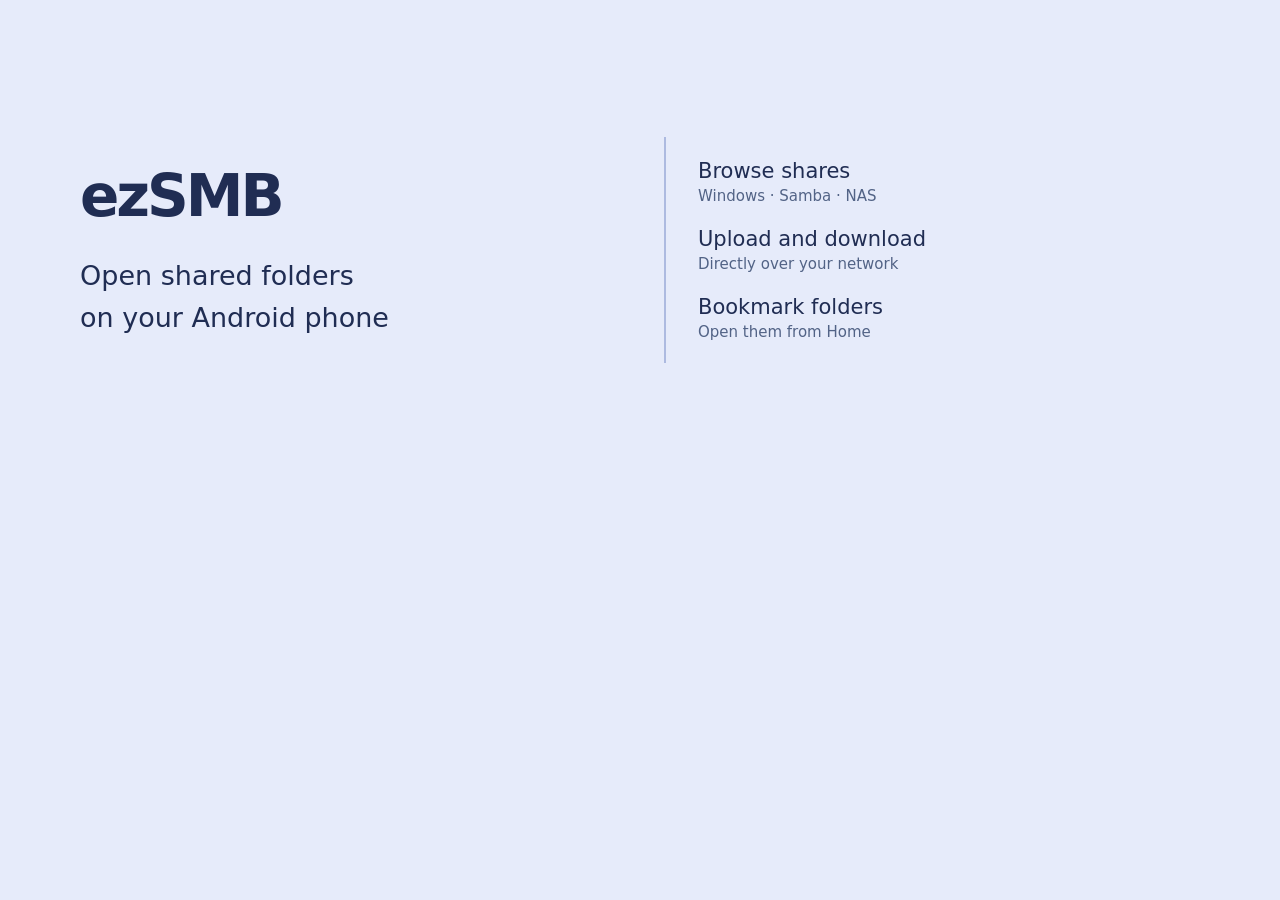
<file: store/assets/feature-en.html>
<!doctype html><html lang="en"><meta charset="utf-8"><style>*{box-sizing:border-box}body{margin:0;width:1024px;height:500px;background:#e6ebfa;color:#202d53;font-family:system-ui,"Microsoft YaHei",sans-serif}.frame{padding:70px 80px;display:grid;grid-template-columns:1fr 280px;gap:40px;align-items:center;height:100%}h1{font-size:58px;letter-spacing:-3px;margin:0 0 25px}p{font-size:27px;line-height:1.55;margin:0}.files{border-left:2px solid #adbae0;padding-left:32px}.files div{font-size:21px;margin:22px 0}.files small{display:block;font-size:15px;color:#526386;margin-top:4px}</style><div class="frame"><div><h1>ezSMB</h1><p>Open shared folders<br>on your Android phone</p></div><div class="files"><div>Browse shares<small>Windows · Samba · NAS</small></div><div>Upload and download<small>Directly over your network</small></div><div>Bookmark folders<small>Open them from Home</small></div></div></div></html>
</file>
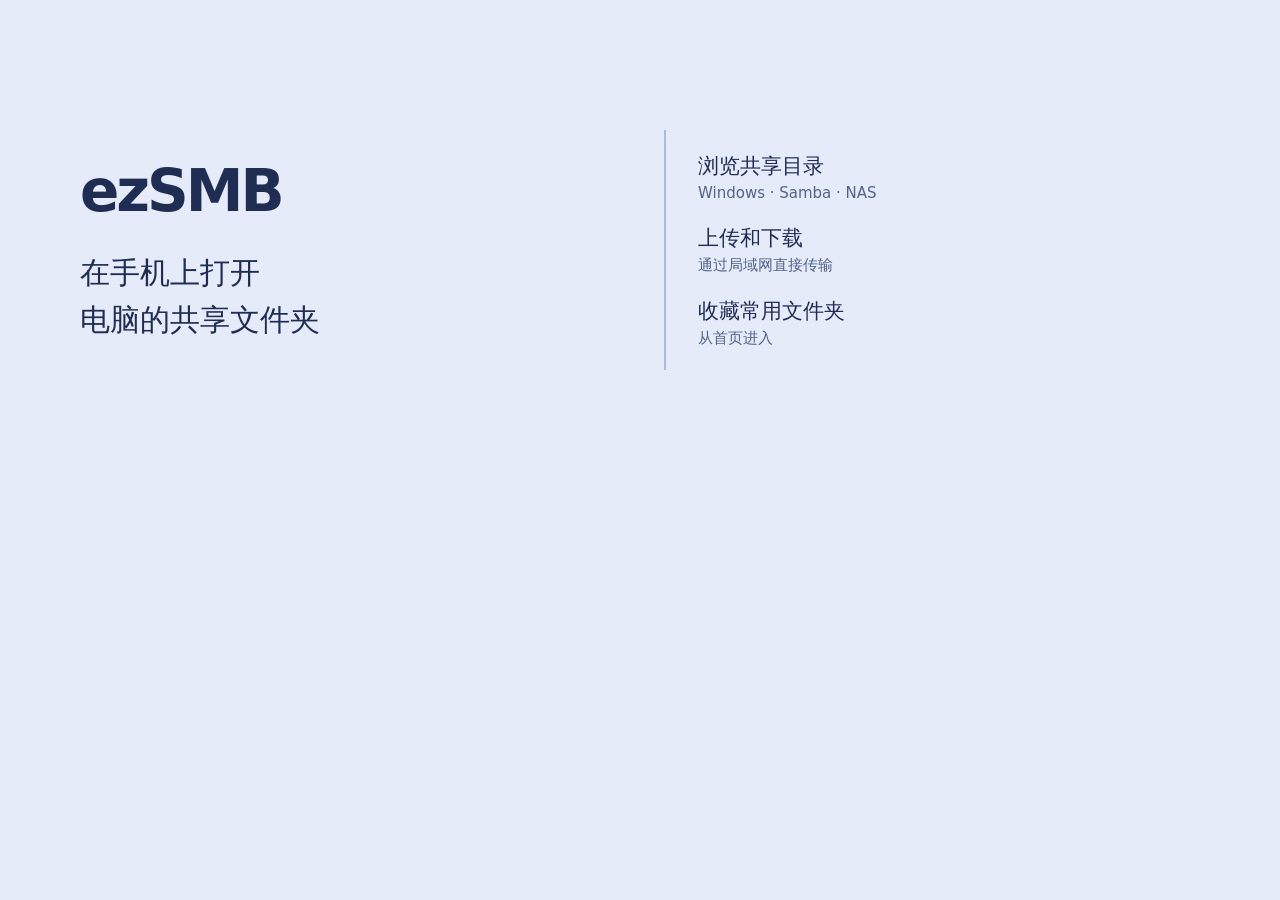
<file: store/assets/feature-zh.html>
<!doctype html><html lang="zh-CN"><meta charset="utf-8"><style>*{box-sizing:border-box}body{margin:0;width:1024px;height:500px;background:#e6ebfa;color:#202d53;font-family:system-ui,"Microsoft YaHei",sans-serif}.frame{padding:70px 80px;display:grid;grid-template-columns:1fr 280px;gap:40px;align-items:center;height:100%}h1{font-size:58px;letter-spacing:-3px;margin:0 0 25px}p{font-size:30px;line-height:1.55;margin:0}.files{border-left:2px solid #adbae0;padding-left:32px}.files div{font-size:21px;margin:22px 0}.files small{display:block;font-size:15px;color:#526386;margin-top:4px}</style><div class="frame"><div><h1>ezSMB</h1><p>在手机上打开<br>电脑的共享文件夹</p></div><div class="files"><div>浏览共享目录<small>Windows · Samba · NAS</small></div><div>上传和下载<small>通过局域网直接传输</small></div><div>收藏常用文件夹<small>从首页进入</small></div></div></div></html>
</file>
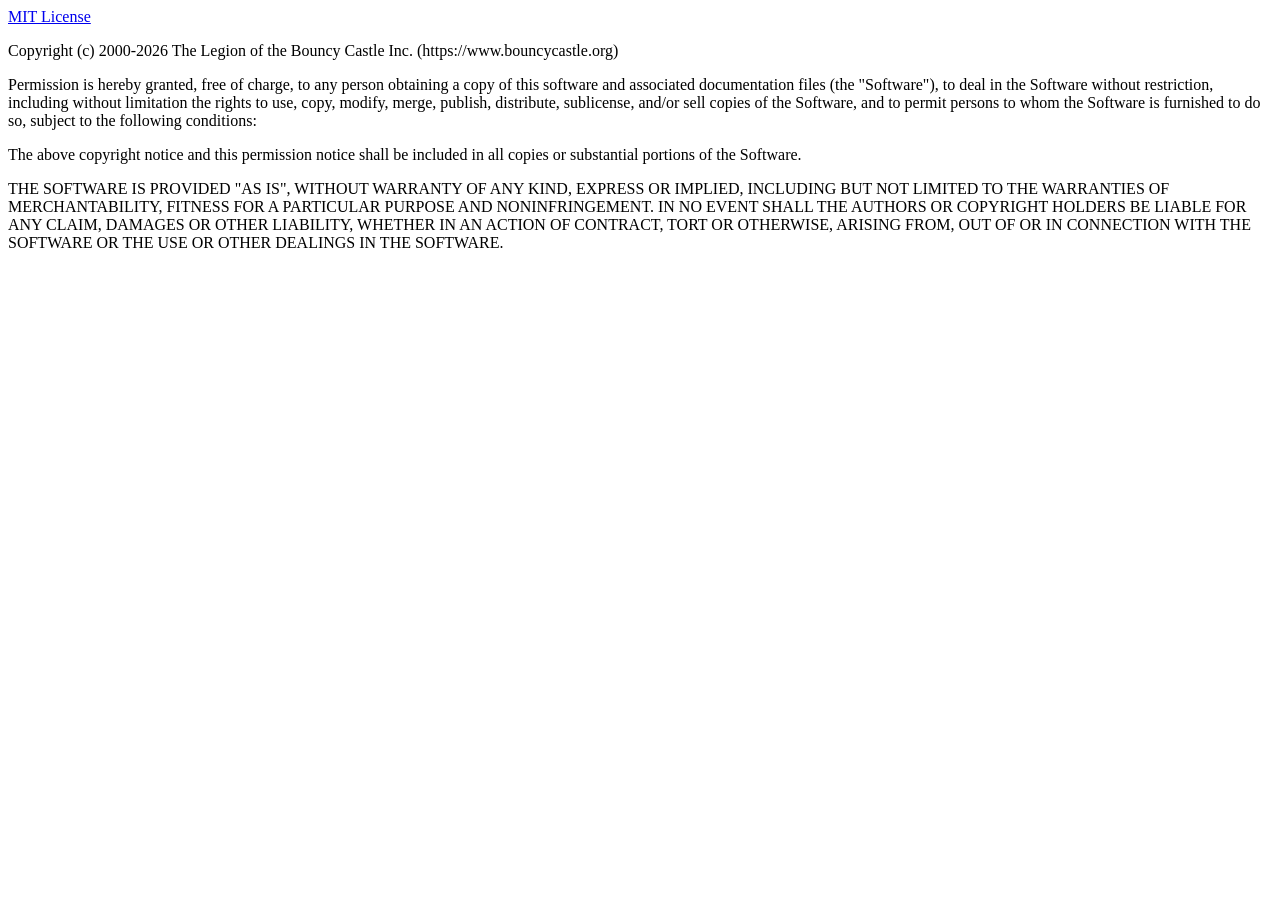
<file: app/src/main/assets/licenses/BouncyCastle-LICENSE.html>
<html>
<body bgcolor=#ffffff>

<a href="https://opensource.org/licenses/MIT" >MIT License</a>
<p>
Copyright (c) 2000-2026 The Legion of the Bouncy Castle Inc. (https://www.bouncycastle.org)
</p><p>
Permission is hereby granted, free of charge, to any person obtaining a copy of this software 
and associated documentation files (the "Software"), to deal in the Software without restriction, 
including without limitation the rights to use, copy, modify, merge, publish, distribute, sublicense, 
and/or sell copies of the Software, and to permit persons to whom the Software is furnished to do so,
subject to the following conditions:
</p><p>
The above copyright notice and this permission notice shall be included in all copies or substantial
portions of the Software.
</p><p>
THE SOFTWARE IS PROVIDED "AS IS", WITHOUT WARRANTY OF ANY KIND, EXPRESS OR IMPLIED,
INCLUDING BUT NOT LIMITED TO THE WARRANTIES OF MERCHANTABILITY, FITNESS FOR A PARTICULAR
PURPOSE AND NONINFRINGEMENT. IN NO EVENT SHALL THE AUTHORS OR COPYRIGHT HOLDERS BE
LIABLE FOR ANY CLAIM, DAMAGES OR OTHER LIABILITY, WHETHER IN AN ACTION OF CONTRACT, TORT OR
OTHERWISE, ARISING FROM, OUT OF OR IN CONNECTION WITH THE SOFTWARE OR THE USE OR OTHER
DEALINGS IN THE SOFTWARE.
</p>
</body>
</html>
</file>
